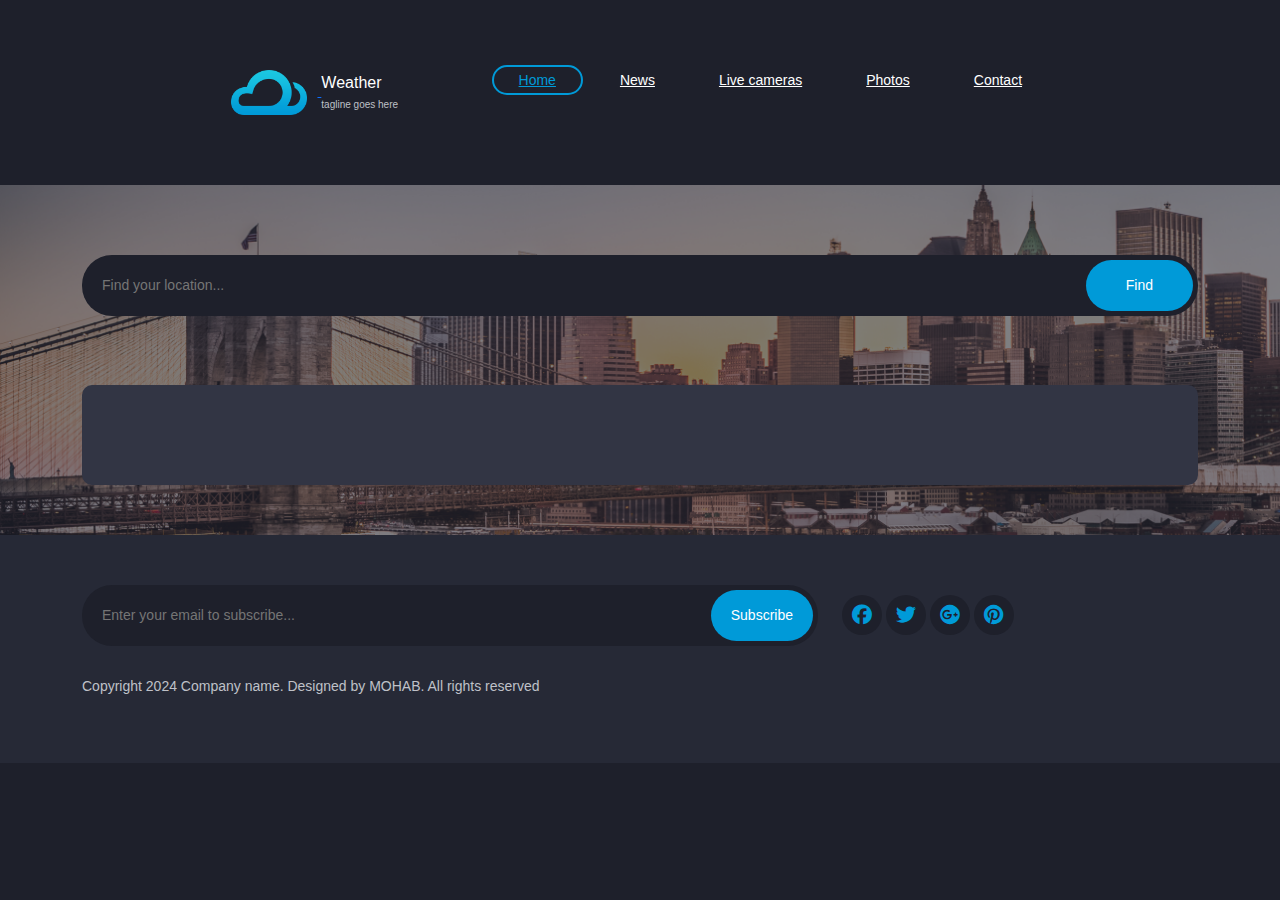
<file: index.html>
<!DOCTYPE html>
<html lang="en">
<head>
    <meta charset="UTF-8">
    <meta name="viewport" content="width=device-width, initial-scale=1.0">
    <title>Weather</title>
    <link rel="icon" href="img/logo.png">
    <link rel="stylesheet" href="css/bootstrap.min.css">
    <link rel="stylesheet" href="css/all.min.css">
    <link rel="stylesheet" href="css/main.css">
    <link rel="preconnect" href="https://fonts.googleapis.com" />
    <link rel="preconnect" href="https://fonts.gstatic.com" crossorigin />
</head>
<body>
    <div  class="site-content">
        <div class="site-header">
            <div class="container d-flex justify-content-center align-content-center">
                <a class='branding' href='/'>
                    <img src="img/logo.png" alt="" class="logo">
                    <div class="logo-type">
                        <h1 class="site-title">Weather</h1>
                        <small class="site-description">tagline goes here</small>
                    </div>
                </a>
                <div class="main-navigation ">
                    <button type="button" class="menu-toggle"><i class="fa fa-bars"></i></button>
                    <ul class="menu">
                        <li class="menu-item current-menu-item"><a href='/'>Home</a></li>
                        <li class="menu-item"><a href="#">News</a></li>
                        <li class="menu-item"><a href="#">Live cameras</a></li>
                        <li class="menu-item"><a href="#">Photos</a></li>
                        <li class="menu-item"><a href='contact.html'>Contact</a></li>
                    </ul> 
                </div> 
            </div>
        </div>
        <div class="hero">
            <div class="container">
                <form  class="find-location">
                    <input type="text" placeholder="Find your location..." id="search">
                    <input type="button" value="Find" id="submit">
                </form>

            </div>
        </div>
        <div class="forecast-table">
            <div class="container d-flex justify-content-center align-content-center">
                <div class="forecast-container" id="forecast">
                    
                    
                
                </div>
            </div>
        </div>
        <footer class="site-footer">
            <div class="container">
                <div class="row">
                    <div class="col-md-8">
                        <form action="#" class="subscribe-form">
                            <input type="text" placeholder="Enter your email to subscribe...">
                            <input type="submit" value="Subscribe">
                        </form>
                    </div>
                    <div class="col-md-3 col-md-offset-1">
                        <div class="social-links">
                            <a href="#"><i class="fa-brands fa-facebook"></i></a>
                            <a href="#"><i class="fa-brands fa-twitter"></i></a>
                            <a href="#"><i class="fa-brands fa-google-plus"></i></a>
                            <a href="#"><i class="fa-brands fa-pinterest"></i></a>
                        </div>
                    </div>
                </div>

                <p class="colophon">Copyright 2024 Company name. Designed by MOHAB. All rights reserved</p>
            </div>
        </footer> 
    </div>
   <script src="js/main.js"></script> 
</body>
</html>
</file>
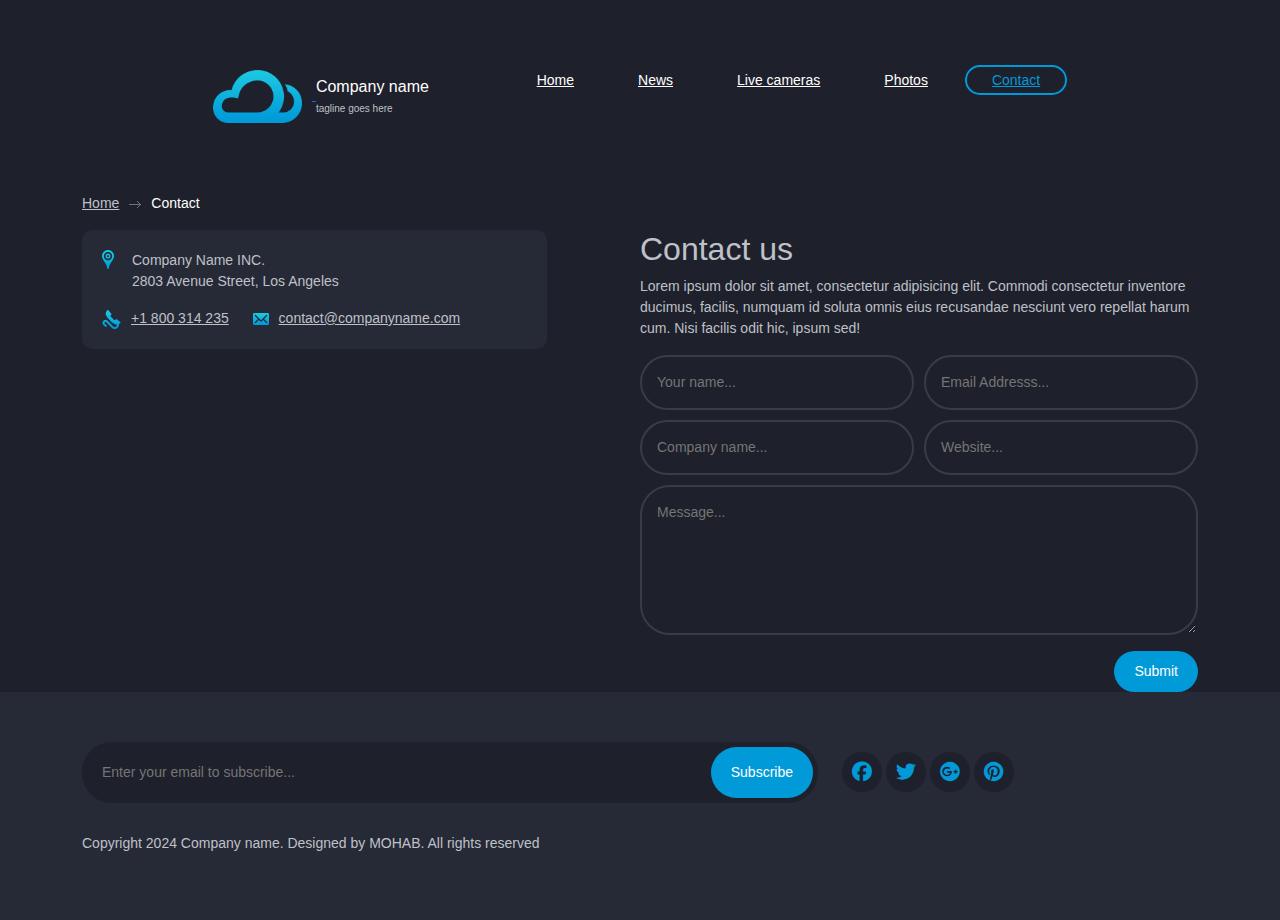
<file: contact.html>
<!DOCTYPE html>
<html lang="en">
<head>
    <meta charset="UTF-8">
    <meta name="viewport" content="width=device-width, initial-scale=1.0">
    <title>Weather</title>
    <link rel="icon" href="img/logo.png">
    <link rel="stylesheet" href="css/bootstrap.min.css">
    <link rel="stylesheet" href="css/all.min.css">
    <link rel="stylesheet" href="css/main.css">
    <link rel="preconnect" href="https://fonts.googleapis.com" />
    <link rel="preconnect" href="https://fonts.gstatic.com" crossorigin />
</head>
<body>
    <div class="site-content">
        <div class="site-header">
            <div class="container d-flex justify-content-center align-content-center">
                <a class='branding' href='/'>
                    <img src="img/logo.png" alt="" class="logo">
                    <div class="logo-type">
                        <h1 class="site-title">Company name</h1>
                        <small class="site-description">tagline goes here</small>
                    </div>
                </a>

                <div class="main-navigation">
                    <button type="button" class="menu-toggle"><i class="fa fa-bars"></i></button>
                    <ul class="menu">
                        <li class="menu-item"><a href='./index.html'>Home</a></li>
                        <li class="menu-item"><a href="news.html">News</a></li>
                        <li class="menu-item"><a href="live-cameras.html">Live cameras</a></li>
                        <li class="menu-item"><a href="photos.html">Photos</a></li>
                        <li class="menu-item current-menu-item"><a href='/contact'>Contact</a></li>
                    </ul> 
                </div> 

                

            </div>
        </div> 

        <main class="main-content">
            <div class="container">
                <div class="breadcrumb">
                    <a href='index.html'>Home</a>
                    <span>Contact</span>
                </div>
            </div>

            <div class="">
                <div class="container d-flex justify-content-between align-content-center">
                    <div class="col-md-5">
                        <div class="contact-details">
                            <div class="map" data-latitude="-6.897789" data-longitude="107.621735"></div>
                            <div class="contact-info">
                                <address>
                                    <img src="img/icon-marker.png" alt="">
                                    <p>Company Name INC. <br>
                                    2803 Avenue Street, Los Angeles</p>
                                </address>
                                
                                <a href="#"><img src="img/icon-phone.png" alt="">+1 800 314 235</a>
                                <a href="#"><img src="img/icon-envelope.png" alt="">contact@companyname.com</a>
                            </div>
                        </div>
                    </div>
                    <div class="col-md-6 col-md-offset-1">
                        <h2 class="section-title">Contact us</h2>
                        <p>Lorem ipsum dolor sit amet, consectetur adipisicing elit. Commodi consectetur inventore ducimus, facilis, numquam id soluta omnis eius recusandae nesciunt vero repellat harum cum. Nisi facilis odit hic, ipsum sed!</p>
                        <form action="#" class="contact-form">
                            <div class="row">
                                <div class="col-md-6"><input type="text" placeholder="Your name..."></div>
                                <div class="col-md-6"><input type="text" placeholder="Email Addresss..."></div>
                            </div>
                            <div class="row">
                                <div class="col-md-6"><input type="text" placeholder="Company name..."></div>
                                <div class="col-md-6"><input type="text" placeholder="Website..."></div>
                            </div>
                            <textarea name="" placeholder="Message..."></textarea>
                            <div class="text-right">
                                <input type="submit" placeholder="Send message">
                            </div>
                        </form>

                    </div>
                </div>
            </div>
            
        </main> 

        <footer class="site-footer">
            <div class="container">
                <div class="row">
                    <div class="col-md-8">
                        <form action="#" class="subscribe-form">
                            <input type="text" placeholder="Enter your email to subscribe...">
                            <input type="submit" value="Subscribe">
                        </form>
                    </div>
                    <div class="col-md-3 col-md-offset-1">
                        <div class="social-links">
                            <a href="#"><i class="fa-brands fa-facebook"></i></a>
                            <a href="#"><i class="fa-brands fa-twitter"></i></a>
                            <a href="#"><i class="fa-brands fa-google-plus"></i></a>
                            <a href="#"><i class="fa-brands fa-pinterest"></i></a>
                        </div>
                    </div>
                </div>

                <p class="colophon">Copyright 2024 Company name. Designed by MOHAB. All rights reserved</p>
            </div>
        </footer>
    </div>
    <script type="text/javascript" src="http://maps.google.com/maps/api/js?sensor=false&amp;language=en"></script>
    <script src="js/main.js"></script>
</body>
</html>
</file>
<file: css/main.css>
body {
    color: #bfc1c8;
    font-family: "Roboto", "Open Sans", sans-serif;
    font-size: 14px;
    font-weight: 300;
    line-height: 1.5;
    background: #1e202b;
  }
  
  
 form input,
 form textarea,
 form select {
    outline: none;
    border: none;
    padding: 10px;
    border-radius: 30px;
  }
   
  /*
   * Reusable Components Style
   */
 .button,
 form input[type="submit"],
 form input[type="button"],
 form button,
 form input[type="reset"] {
 border: none;
 background: #009ad8;
 padding: 10px 20px;
 border-radius: 30px;
 color: white;
 }
 
 
 
 
 /* Header Styles*/
 
 .site-header {
 padding: 70px 0;
 }
 
 .site-header .branding .logo,
 .site-header .branding .logo-type {
 display: inline-block;
 vertical-align: middle;
 
 }
 .site-header .branding .logo {
 margin-right: 10px;
 width: 35%;
 }
 .site-header .branding .site-title {
 margin-bottom: 5px;
 font-size: 16px;
 font-size: 1.1428571429em;
 color: white;
 }
 .site-header .branding .site-description {
 font-size: 10px;
 font-size: 0.7142857143em;
 display: block;
 color: #bfc1c8;
 }


 /*main-nav*/
 
 .main-navigation .menu-toggle,
 .main-navigation .menu {
 vertical-align: middle;
 }
 .main-navigation .menu-toggle {
 background: none;
 border: 2px solid transparent;
 color: white;
 padding: 20px;
 border-radius: 40px;
 transition: 0.3s ease;
 display: none;
 outline: none;
 }
 
 .main-navigation .menu-toggle:hover,
 .main-navigation .menu-toggle:active {
 border-color: #009ad8;
 color: #009ad8;
 }
 .main-navigation .menu {
 list-style: none;
 display: inline-block;
 zoom: 1;
 }
 .main-navigation .menu:after {
 content: " ";
 
 display: block;
 overflow: hidden;
 height: 0;
 }
 
 .main-navigation .menu .menu-item {
 float: left;
 margin-left: 10px;
 }
 .main-navigation .menu .menu-item a {
 padding: 5px 25px;
 border: 2px solid transparent;
 border-radius: 30px;
 color: white;
 
 transition: 0.3s ease;
 font-weight: 400;
 }
 .main-navigation .menu .menu-item.current-menu-item a,
 .main-navigation .menu .menu-item:hover a {
 border-color: #009ad8;
 color: #009ad8;
 }
 
 
 .hero {
     background-image: url("../img/banner.png");
 background-size: cover;
 padding: 70px 0;
 min-height: 350px;
 }




 
 .find-location {
 position: relative;
 margin-bottom: 70px;
 }
 .find-location input[type="text"] {
 width: 100%;
 padding: 20px 50px 20px 20px;
 background: #1e202b;
 color: white;
 }
 .find-location input[type="submit"],.find-location input[type="button"] {
 position: absolute;
 top: 5px;
 right: 5px;
 bottom: 5px;
 padding: 0 40px;
 }
 




 
/*forecast-container*/

 .forecast-container {
 width: 100%;
 background: #323544;
 display: flex;
 flex-wrap: wrap;
 justify-content: space-between;
 width: 100%;
 overflow: hidden;
 border-radius: 10px;
 margin-top: -150px;
 margin-bottom: 50px;
 }
 .forecast-container .forecast {
 width: 33.33%;
 }
 .forecast-container .forecast:nth-child(even) {
 background-color: #262936;
 }
 
 
 .forecast-container .forecast.today .forecast-header {
 zoom: 1;
 }
 .forecast-container .forecast.today .forecast-header:after {
 content: " ";
 display: block;
 overflow: hidden;
 height: 0;
 }
 .forecast-container .forecast.today .forecast-header .day {
  
    position: absolute;
    left: 50px;
    }
    .forecast-container .forecast.today .forecast-header .date {
   
    position: absolute;
    left: 200px;
    }
 .forecast-container .forecast.today .forecast-content {
 text-align: left;
 padding-top: 30px;
 padding-bottom: 30px;
 }
 .forecast-container .forecast.today .location {
 font-size: 18px;
 font-size: 1.2857142857em;
 font-weight: 400;
 }
 .forecast-container .forecast.today .degree .num,
 .forecast-container .forecast.today .degree .forecast-icon {
 display: inline-block;
 vertical-align: middle;
 }
 .forecast-container .forecast.today .degree .num {
 
 font-size: 5.4285714286rem;
 margin-right: 30px;
 }
 .forecast-container .forecast.today span {
 margin-right: 20px;
 }
 .forecast-container .forecast.today span img {
 margin-right: 5px;
 vertical-align: middle;
 }
 
 .forecast-container .forecast .forecast-header {
 background: rgba(0, 0, 0, 0.1);
 padding: 10px;
 text-align: center;
 font-weight: 400;
 }
 .forecast-container .forecast .forecast-icon {
 height: 50px;
 }
 .forecast-container .forecast .forecast-content {
 padding: 50px 20px 10px;
 text-align: center;
 }
 .forecast-container .forecast .forecast-content .forecast-icon {
 margin-bottom: 20px;
 }
 .forecast-container .forecast .forecast-content .degree {
 font-size: 24px;
 font-size: 1.7142857143em;
 color: white;
 font-weight: 700;
 }
 
 .forecast-container .forecast .forecast-content small {
 font-size: 16px;
 font-size: 1.1428571429em;
 }
 
 
 
 
 

 
 
 
 /*
 * Footer Styles
 */
 .site-footer {
 background: #262936;
 padding: 50px 0;
 }
 .site-footer .subscribe-form {
 position: relative;
 margin-bottom: 30px;
 }
 .site-footer .subscribe-form input[type="text"] {
 padding: 20px 100px 20px 20px;
 background: #1e202b;
 width: 100%;
 color: white;
 }
 .site-footer .subscribe-form input[type="submit"] {
 position: absolute;
 right: 5px;
 top: 5px;
 bottom: 5px;
 }
 .site-footer .social-links a {
 width: 40px;
 height: 40px;
 display: inline-block;
 border-radius: 50%;
 background: #1e202b;
 color: #009ad8;
 text-align: center;
 line-height: 2;
 transition: 0.3s ease;
 font-size: 20px;
 font-size: 1.4285714286em;
 margin-top: 10px;
 }
 .site-footer .social-links a:hover {
 background: #009ad8;
 color: white;
 }
 
 
 @media screen and (max-width: 990px) {
 .forecast-container .forecast.today {
     display: block;
     width: 100%;
 }
 .forecast-container .forecast {
     display: block;
     width: 100%;
     float: left;
     }
     .main-navigation .menu {
     display: none;
     }
     .main-navigation .menu-toggle {
     display: inline-block;
     }
 }
 



 /*contact-page*/
 .breadcrumb a {
    color: #bfc1c8;
  }
  .breadcrumb a:after {
    content: " ";
    display: inline-block;
    vertical-align: middle;
    width: 12px;
    height: 7px;
    background: url(../img/arrow-gray.png) no-repeat;
    margin: 0 10px;
  }
  .breadcrumb a:hover {
    text-decoration: underline;
  }
  .breadcrumb span {
    color: white;
  }



  .contact-details {
    background: #262936;
    border-radius: 10px;
    overflow: hidden;
  }
  .contact-details .map {
    border-top-left-radius: 10px;
    border-top-right-radius: 10px;
  }
  .contact-details .contact-info {
    padding: 20px;
  }
  .contact-details address {
    padding-left: 30px;
    position: relative;
  }
  .contact-details address img {
    position: absolute;
    left: 0;
    top: 0;
  }
  .contact-details a {
    margin-right: 20px;
    color: #bfc1c8;
  }
  .contact-details a img {
    margin-right: 10px;
    vertical-align: middle;
  }
  
  .contact-form [class*="col"] {
    padding: 0 5px;
  }
  .contact-form .row {
    margin: 0 -5px;
  }
  .contact-form input:not([type="submit"]),
  .contact-form textarea {
    width: 100%;
    padding: 15px;
    margin-bottom: 10px;
    color: white;
    border: 2px solid #393c48;
    background: transparent;
  }
  .contact-form input:not([type="submit"]):hover,
  .contact-form input:not([type="submit"]):focus,
  .contact-form textarea:hover,
  .contact-form textarea:focus {
    border-color: #009ad8;
  }
  .contact-form textarea {
    min-height: 150px;
  }
  .contact-form .text-right {
    text-align: right;
  }
</file>
